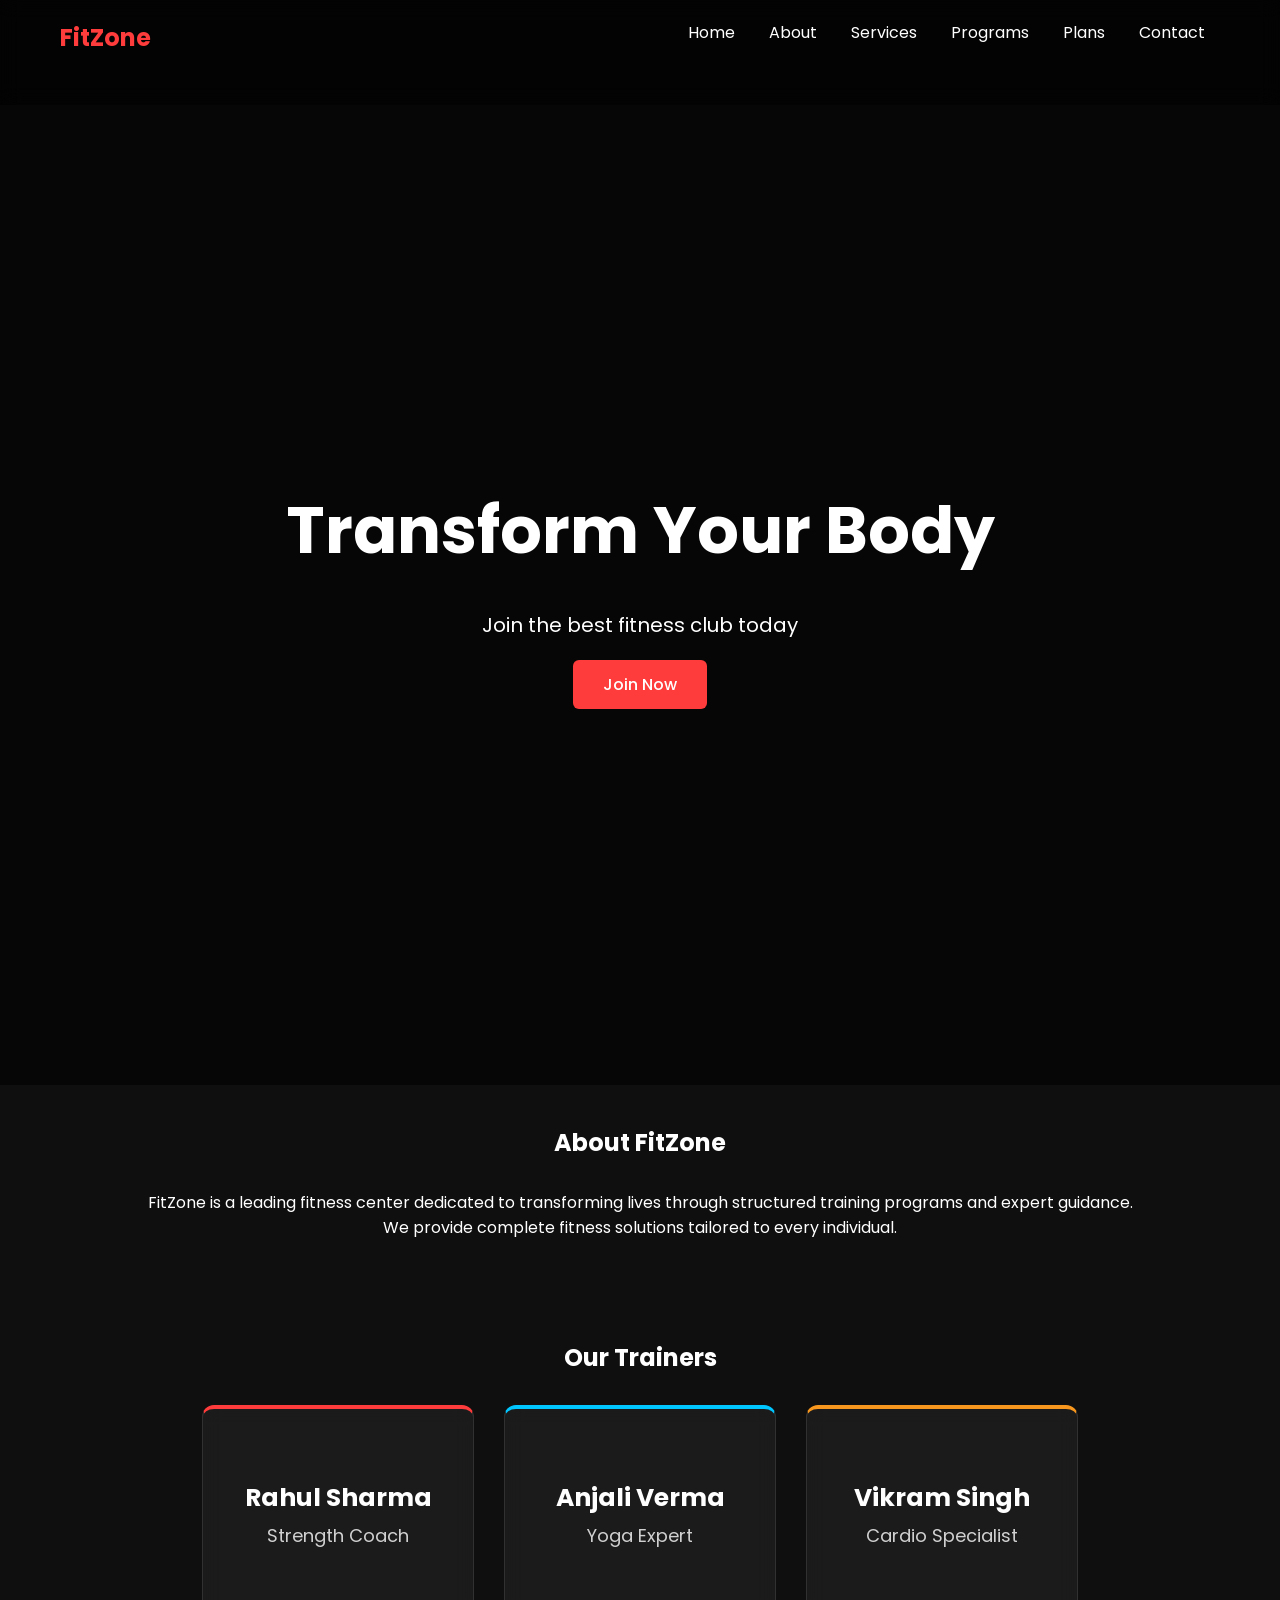
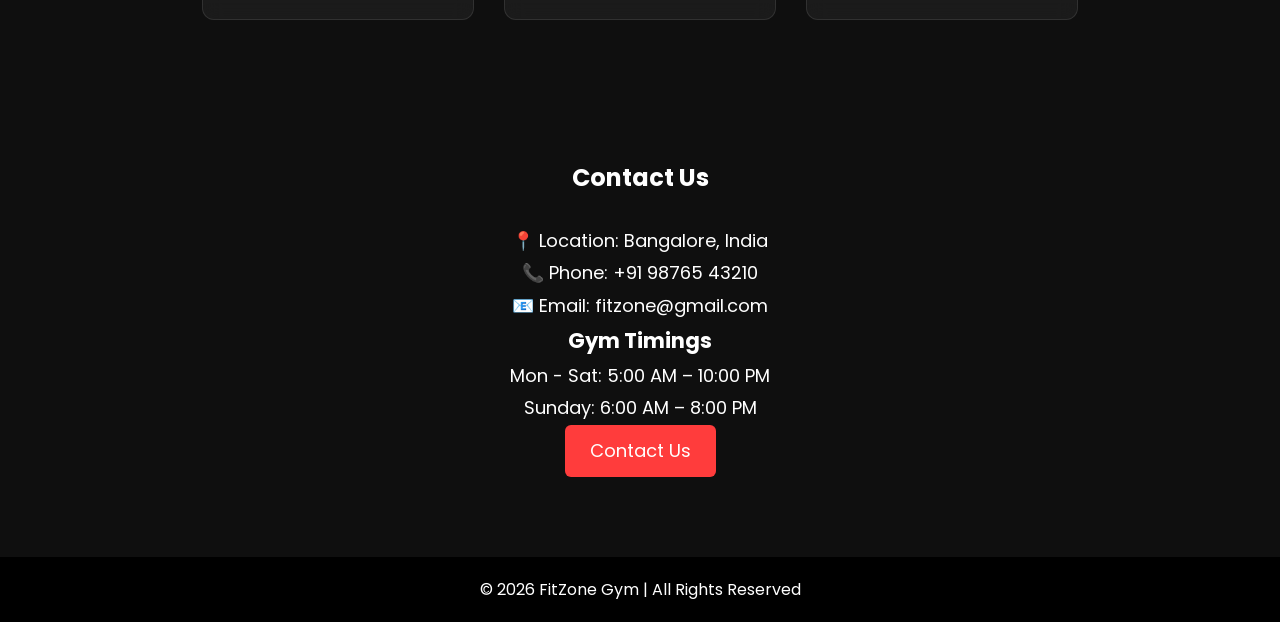
<file: index.html>
<!DOCTYPE html>
<html lang="en">
<head>
    <meta charset="UTF-8">
    <meta name="viewport" content="width=device-width, initial-scale=1.0">
    <title>FitZone Gym</title>

    <link rel="stylesheet" href="style.css">
    <link href="https://fonts.googleapis.com/css2?family=Poppins&display=swap" rel="stylesheet">
</head>

<body>

<!-- Navbar -->
<header>
    <h2 class="logo">FitZone</h2>
    <nav>
        <a href="index.html">Home</a>
        <a href="about.html">About</a>
        <a href="services.html">Services</a>
        <a href="training.html">Programs</a>
        <a href="plans.html">Plans</a>
        <a href="contact.html">Contact</a>
    </nav>
</header>

<!-- Hero Section -->
<section class="hero">
    <div class="hero-content">
        <h1>Transform Your Body</h1>
        <p>Join the best fitness club today</p>
        <a href="http://127.0.0.1:5501/plans.html" class="btn">Join Now</a>
    </div>
</section>

<!-- About -->
<section class="about">
    <h1>About FitZone</h1>

    <div class="about-wrapper">

        <p>
            FitZone is a leading fitness center dedicated to transforming lives through structured training programs and expert guidance.
        </p>

        <p>
            We provide complete fitness solutions tailored to every individual.
        </p>

    </div>
</section>

<!-- Trainers -->

<section class="trainers">
    <h1>Our Trainers</h1>

    <div class="trainer-box">

        <div class="card">
            <div class="card-content">
                <h3>Rahul Sharma</h3>
                <p>Strength Coach</p>
            </div>
        </div>

        <div class="card">
            <div class="card-content">
                <h3>Anjali Verma</h3>
                <p>Yoga Expert</p>
            </div>
        </div>

        <div class="card">
            <div class="card-content">
                <h3>Vikram Singh</h3>
                <p>Cardio Specialist</p>
            </div>
        </div>

    </div>
</section>

<!-- Contact details -->

<section class="contact">
    <h2>Contact Us</h2>

    <div class="contact-container">

        <!-- LEFT SIDE -->
        <div class="contact-info">
            <p>📍 Location: Bangalore, India</p>
            <p>📞 Phone: +91 98765 43210</p>
            <p>📧 Email: fitzone@gmail.com</p>

            <h3>Gym Timings</h3>
            <p>Mon - Sat: 5:00 AM – 10:00 PM</p>
            <p>Sunday: 6:00 AM – 8:00 PM</p>
            <a href="contact.html" class="btn">Contact Us</a>
        </div>

    </div>
</section>

<!-- Footer -->
<footer>
    <p>© 2026 FitZone Gym | All Rights Reserved</p>
</footer>

</body>
</html>
</file>
<file: style.css>
* {
    margin: 0;
    padding: 0;
    font-family: 'Poppins', sans-serif;
}

body {
    background: #0f0f0f;
    color: #fff;
}

/* Navbar */
header {
    display: flex;
    justify-content: space-between;
    padding: 20px 60px;
    background: rgba(0,0,0,0.8);
    position: sticky;
    top: 0;
    backdrop-filter: blur(10px);
}

.logo {
    color: #ff3c3c;
}

nav a {
    color: white;
    margin: 0 15px;
    text-decoration: none;
    transition: 0.3s;
}

nav a:hover {
    color: #ff3c3c;
}

/* Hero */
.hero {
    height: calc(100vh - 80px);
    background: linear-gradient(rgba(0,0,0,0.6), rgba(0,0,0,0.6)),
    url('https://images.unsplash.com/photo-1571019613454-1cb2f99b2d8b') center/cover no-repeat;

    display: flex;
    align-items: center;
    justify-content: center;
    text-align: center;
}

.hero-content h1 {
    font-size: 65px;
}

.hero-content p {
    font-size: 20px;
    margin-top: 10px;
}

.hero .btn {
    display: inline-block;
    margin-top: 20px;
    padding: 12px 30px;

    background: #ff3c3c;
    color: white;

    text-decoration: none;   /* ❌ removes underline */
    border-radius: 6px;

    font-size: 16px;
    font-weight: 500;

    transition: 0.3s;
}

.hero .btn:hover {
    background: #e60023;
    transform: scale(1.05);
}

/* Sections */
section {
    padding: 80px 40px;
}

h1, h2 {
    text-align: center;
    margin-bottom: 30px;
}

/* About */
.about {
    text-align: center;
    color: white;
    padding: 40px 20px;
}

.about-page .about {
  min-height: 80vh;

  background: linear-gradient(rgba(0,0,0,0.6), rgba(0,0,0,0.8)),
  url('images/gym.jpg');

  background-size: cover;
  background-position: center;
  background-repeat: no-repeat;

  display: flex;
  flex-direction: column;
  justify-content: center;
  align-items: center;
}


/* Text */
.about-text {
    flex: 2;
    text-align: center;
    
}

.about-text p {
    font-size: 16px;
    line-height: 1.7;
    margin: 10px 0;
}

/* Headings */
.about-text h3 {
    margin: 15px 0 8px;
}

/* List */
.about-text ul {
    
    list-style: none;
    padding: 0;
}

.about-text li {
    margin: 6px 0;
}

.about ul {
  list-style: disc;
  text-align: left;
  display: inline-block;
  margin: 10px auto;
  padding-left: 20px;
}

.about h3 {
  margin-top: 20px;
  margin-bottom: 10px;
}

/* Cards (common) */
.card {
    background: #ded4d4;
    padding: 30px;
    border-radius: 10px;
    height: 200px;
    width: 260px;
    text-align: center;
    transition: 0.3s;
    display: flex;
    align-items: center; /* pushes content to bottom */
    padding: 15px;
    color: white;
    position: relative;
    overflow: hidden;
    justify-content: center;
}


.card:hover {
    background: #b23131;
    transform: translateY(-10px);
}

.card-content {
  display: flex;
  flex-direction: column;   /* stack vertically */
  align-items: center;
  gap: 5px;
}

.card h3 {
  margin: 0;
  font-size: 25px;
  font-weight: 700;
}

.card p {
  margin: 0;
  font-size: 18px;
  opacity: 0.8;
}

/* ===== TRAINING SECTION ===== */

.trainers {
  padding: 60px 20px;
  margin-bottom: 0; /* reduce gap */
}

.trainers .card {
  width: 220px;
  height: 160px;
}

.trainer-box {
  display: flex;
  justify-content: center;
  gap: 30px;
  flex-wrap: nowrap;
  max-width: 1000px;
  margin: auto;
}

.training-box {
    display: flex;
    justify-content: center;
    gap: 50px;
    flex-wrap: wrap;
    max-width: 1500px;
    margin: auto;
}

.training .card {
    position: relative;
    height: 220px;
    width: 280px;

    background-size: cover;
    background-position: center;
    background-repeat: no-repeat;

    display: flex;
    justify-content: center;
    align-items: center;
}


/* Overlay */
.training .card::before {
    content: "";
    position: absolute;
    inset: 0;
    background: rgba(0,0,0,0.5);
    z-index: 1;
}

/* Text above overlay */
.training .card h3,
.training .card p {
    position: relative;
    z-index: 2;
}

/* Hover */
.training .card:hover {
    transform: scale(1.05);
}


/* ===== PLANS ===== */

.plans-page ul {
    list-style: none;   /* removes bullets */
    padding: 0;
}

.plan-container {
    display: flex;
    justify-content: center;
    gap: 30px;
    flex-wrap: wrap;
}

.plan-card {
    background: rgba(0,0,0,0.8);
    padding: 30px;
    border-radius: 10px;
    width: 250px;
    text-align: center;
}

.plan-card.highlight {
    transform: scale(1.05);
    border: 2px solid #000000;
}

.plan-card:hover {
    transform: translateY(-10px);
    background: #af7878;
}

.price {
    font-size: 22px;
    margin: 10px 0;
}

.plan-card button {
    margin-top: 15px;
    padding: 10px 20px;
    background: #ff3c3c;
    border: none;
    color: white;
    cursor: pointer;
}

/* ===== CONTACT ===== */

.contact-container {
    display: flex;
    flex-direction: column;   /* 🔥 main change */
    align-items: center;
    gap: 30px;
    max-width: 500px;
    margin: auto;
}

.contact-info {
    text-align: center;
    flex: 1;
    font-size: 18px;
    line-height: 1.8;
}

.contact-form {
    width: 100%;
    flex: 1;
    display: flex;
    flex-direction: column;
}

.contact-form input,
.contact-form textarea {
    margin-bottom: 15px;
    padding: 12px;
    border: none;
    border-radius: 5px;
}

.contact-form button {
    padding: 12px;
    background: #ff3c3c;
    border: none;
    color: white;
    cursor: pointer;
}

/*CONTACT HOME*/

.contact-preview {
    text-align: center;
    padding: 60px 20px;
}

/* THIS IS THE MAIN FIX */
.contact-details {
    max-width: 500px;
    margin: auto;
    text-align: center;   /* center text */
}
/* Center each line with icon */
.contact-details p {
    display: flex;
    justify-content: center;
    gap: 8px;
    margin: 10px 0;
}

/* Heading spacing */
.contact-details h3 {
    margin-top: 15px;
}

/* Button */
.contact-details .btn {
    display: inline-block;
    margin-top: 20px;
}


/* ===== BUTTON ===== */

.btn {
    display: inline-block;
    padding: 10px 25px;
    background: #ff3c3c;
    color: white;
    text-decoration: none;
    border-radius: 6px;
    transition: 0.3s;
}

.btn:hover {
    background: #e60023;
}

/* Footer */
footer {
    text-align: center;
    padding: 20px;
    background: black;
}

/* ===== PAGE THEMES ===== */

.about-page {
    background: url('images/about.jpg') center/cover no-repeat;
}

.services-page {
    background: url('images/gym.jpeg') center/cover no-repeat;
}

.training-page {
    background: linear-gradient(to right, #191e1b, #000000);

    /* Background Images */
    .bg1 {background: url('images/img1.jpeg') center/cover no-repeat;}
    .bg2 {background: url('images/img2.jpeg') center/cover no-repeat;}
    .bg3 {background: url('images/img3.jpeg') center/cover no-repeat;}
    .bg4 {background: url('images/img4.jpg') center/cover no-repeat;}
    .bg5 {background: url('images/img5.jpg') center/cover no-repeat;}
    .bg6 {background: url('images/img6.jpeg') center/cover no-repeat;}

}

.plans-page {
    background: url('images/gym2.jpg') center/cover no-repeat;
}

.contact-page {
    background: url('images/gym3.jpg') center/cover no-repeat;
}

/* ===== RESPONSIVE ===== */

@media(max-width: 768px) {

    header {
        flex-direction: column;
        align-items: center;
    }

    nav a {
        display: inline-block;
        margin: 8px;
    }

    .about-container {
        flex-direction: column;
        text-align: center;
    }

    .about-text {
        text-align: center;
    }

    .about-img img {
        width: 100%;
    }

    .service-box,
    .training-box,
    .plan-container {
        flex-direction: column;
        align-items: center;
    }

    .contact-container {
        flex-direction: column;
    }
}

/*Services*/

/* Service Container */
.service-box {
    display: grid;
    grid-template-columns: repeat(auto-fit, minmax(280px, 1fr));
    gap: 35px;
    max-width: 1100px;
    margin: auto;
    padding-top: 20px;
}

/* Card */
.services .card {
    height: 220px;
    display: flex;
    flex-direction: column; 
    align-items: center;
    justify-content: space-between;
    gap: 12px;

    padding: 20px;
    border-radius: 17px;
}

.services .card p {
    font-size: 16px;
    text-align: center;
    justify-content: flex-start;
    align-items: center;
    line-height: 1.9;
    margin: 0;
}

/* Featured card */
.featured {
    grid-column: span 2;
    background: linear-gradient(135deg, #3cfff2, #ff7b7b);
}

/* Normal cards */
.card {
    background: rgba(255,255,255,0.05);
    backdrop-filter: blur(10px);
    border: 1px solid rgba(255,255,255,0.1);
    padding: 25px;
    border-radius: 12px;
    transition: 0.3s;
    text-align: center;
}

.card:hover {
    transform: translateY(-10px) scale(1.02);
}

.card:nth-child(1) { border-top: 4px solid #ff3c3c; }
.card:nth-child(2) { border-top: 4px solid #00c6ff; }
.card:nth-child(3) { border-top: 4px solid #f7971e; }
.card:nth-child(4) { border-top: 4px solid #7f00ff; }
.card:nth-child(5) { border-top: 4px solid #00ff94; }
.card:nth-child(6) { border-top: 4px solid #ff0080; }
</file>
